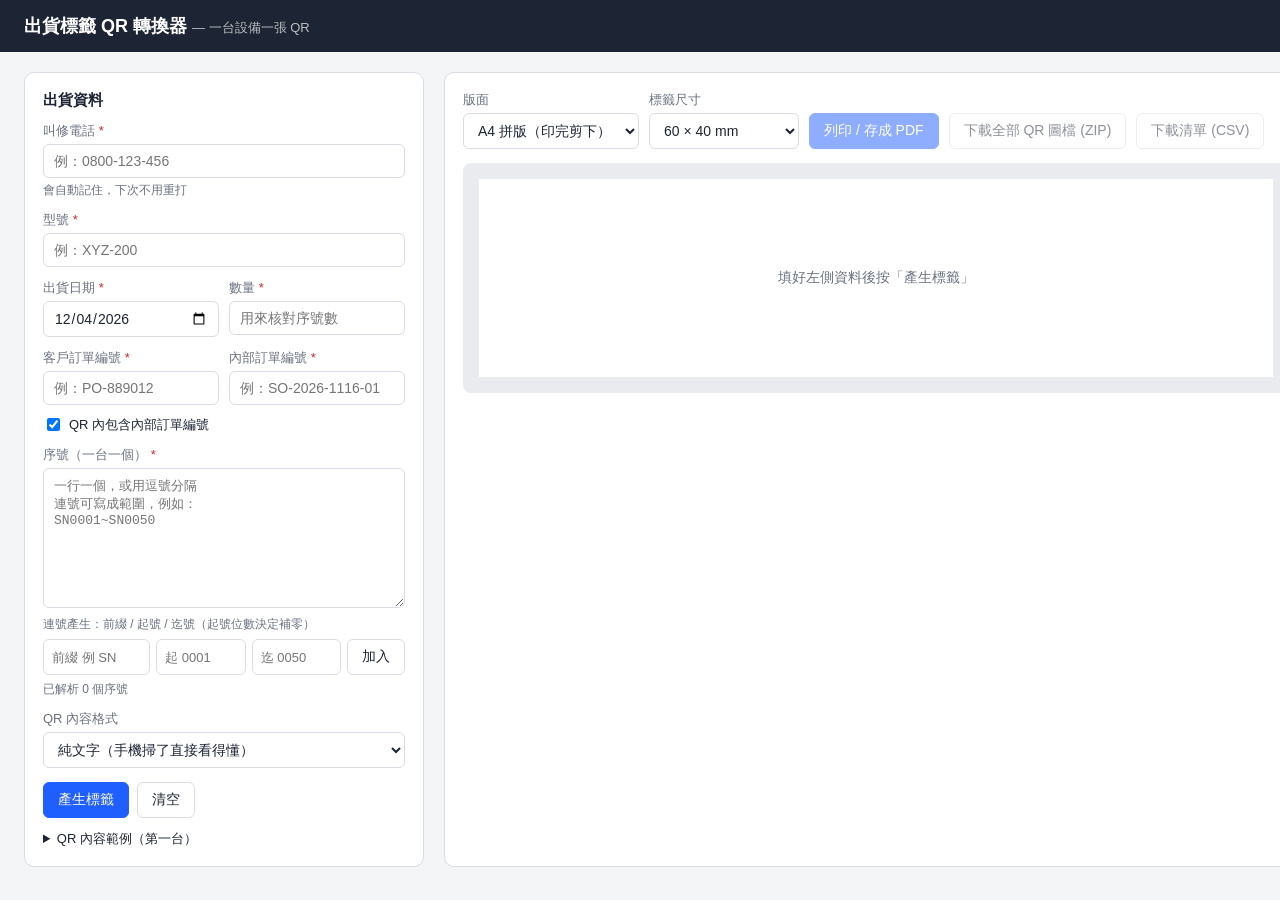
<file: index.html>
<!DOCTYPE html>
<html lang="zh-Hant">
<head>
<meta charset="UTF-8">
<meta name="viewport" content="width=device-width, initial-scale=1">
<title>出貨標籤 QR 轉換器</title>
<script src="vendor/qrcode.js"></script>
<style>
  :root {
    --bg: #f4f5f7; --card: #fff; --ink: #1d2433; --muted: #6b7280;
    --line: #d9dde3; --accent: #1f5eff; --err: #c62828; --warn: #b26a00; --ok: #2e7d32;
  }
  * { box-sizing: border-box; }
  body { margin: 0; font-family: -apple-system, "PingFang TC", "Noto Sans TC", "Microsoft JhengHei", sans-serif;
         background: var(--bg); color: var(--ink); }
  header { padding: 14px 24px; background: var(--ink); color: #fff; }
  header h1 { margin: 0; font-size: 18px; font-weight: 600; }
  main { display: grid; grid-template-columns: 400px 1fr; gap: 20px; padding: 20px 24px; }
  @media (max-width: 980px) { main { grid-template-columns: 1fr; } }
  .card { background: var(--card); border: 1px solid var(--line); border-radius: 10px; padding: 18px; }
  .card h2 { margin: 0 0 6px; font-size: 15px; }
  label { display: block; font-size: 13px; color: var(--muted); margin: 12px 0 4px; }
  label .req { color: var(--err); }
  input, textarea, select { width: 100%; padding: 8px 10px; font-size: 14px; border: 1px solid var(--line);
         border-radius: 6px; font-family: inherit; background: #fff; color: var(--ink); }
  textarea { min-height: 140px; font-family: ui-monospace, Menlo, Consolas, monospace; font-size: 13px; }
  .row { display: grid; grid-template-columns: 1fr 1fr; gap: 10px; }
  .hint { font-size: 12px; color: var(--muted); margin-top: 4px; }
  .range { display: grid; grid-template-columns: 1.2fr 1fr 1fr auto; gap: 6px; margin-top: 6px; }
  .range input { font-size: 13px; padding: 6px 8px; }
  button { padding: 8px 14px; font-size: 14px; border-radius: 6px; border: 1px solid var(--line);
           background: #fff; cursor: pointer; font-family: inherit; color: var(--ink); }
  button.primary { background: var(--accent); color: #fff; border-color: var(--accent); }
  button:disabled { opacity: .5; cursor: not-allowed; }
  .btns { display: flex; flex-wrap: wrap; gap: 8px; margin-top: 14px; }
  .msgs { margin-top: 12px; font-size: 13px; }
  .msgs div { padding: 6px 10px; border-radius: 6px; margin-bottom: 6px; }
  .msgs .e { background: #fdecea; color: var(--err); }
  .msgs .w { background: #fff4e5; color: var(--warn); }
  .msgs .o { background: #edf7ed; color: var(--ok); }
  .check { display: flex; gap: 6px; align-items: center; font-size: 13px; color: var(--ink); margin-top: 10px; }
  .check input { width: auto; }
  .meta { font-size: 12px; color: var(--muted); margin-top: 6px; }
  .toolbar { display: flex; flex-wrap: wrap; gap: 10px; align-items: end; margin-bottom: 14px; }
  .toolbar > div { min-width: 150px; }
  .toolbar label { margin-top: 0; }
  details { margin-top: 12px; font-size: 13px; }
  details pre { background: #f7f8fa; border: 1px solid var(--line); border-radius: 6px; padding: 8px;
                white-space: pre-wrap; word-break: break-all; font-size: 12px; }

  /* ===== 列印區 ===== */
  .sheet-wrap { background: #e9ebef; border-radius: 8px; padding: 16px; overflow: auto; }
  .sheet { background: #fff; color: #000; width: 210mm; margin: 0 auto; padding: 8mm; }
  .empty { color: var(--muted); font-size: 14px; padding: 60px 20px; text-align: center; }

  /* ===== 小長方形標籤 ===== */
  .tags { display: flex; flex-wrap: wrap; gap: 3mm; }
  .tag { width: var(--lw); height: var(--lh); border: .3mm solid #000; display: flex; overflow: hidden;
         break-inside: avoid; page-break-inside: avoid; background: #fff; font-size: var(--fs); }
  .tag .qr { flex: none; width: var(--qw); height: 100%; display: flex; align-items: center; justify-content: center;
             border-right: .3mm solid #000; padding: .8mm; }
  .tag .qr svg { width: 100%; height: auto; max-height: 100%; display: block; }
  .tag table { flex: 1; min-width: 0; border-collapse: collapse; table-layout: fixed; height: 100%; }
  .tag td { border-bottom: .2mm solid #000; padding: 0 .9mm; white-space: nowrap; overflow: hidden;
            text-overflow: ellipsis; line-height: 1.15; vertical-align: middle; }
  .tag tr:last-child td { border-bottom: 0; }
  .tag td.k { width: var(--kw); background: #eee; color: #222; border-right: .2mm solid #000; font-size: .92em; }
  .tag tr.sn td.v { font-weight: 700; font-family: ui-monospace, Menlo, Consolas, monospace; font-size: 1.12em; }
  .tag tr.tel td { font-weight: 700; }

  .sheet.single { width: auto; background: none; padding: 0; }
  .sheet.single .tags { flex-direction: column; align-items: center; }

  @media print {
    body { background: #fff; }
    header, .no-print { display: none !important; }
    main { display: block; padding: 0; }
    .card { border: 0; padding: 0; background: none; }
    .sheet-wrap { padding: 0; background: none; overflow: visible; }
    .sheet { width: auto; margin: 0; padding: 0; }
    .sheet.single .tags { display: block; }
    .sheet.single .tag { border: 0; page-break-after: always; break-after: page; }
    * { -webkit-print-color-adjust: exact; print-color-adjust: exact; }
  }
</style>
<style id="pageStyle">@media print { @page { size: A4; margin: 8mm; } }</style>
</head>
<body>
<header class="no-print"><h1>出貨標籤 QR 轉換器 <span style="font-weight:400;font-size:13px;opacity:.7">— 一台設備一張 QR</span></h1></header>
<main>
  <section class="card no-print">
    <h2>出貨資料</h2>

    <label>叫修電話 <span class="req">*</span></label>
    <input id="tel" placeholder="例：0800-123-456">
    <div class="hint">會自動記住，下次不用重打</div>

    <label>型號 <span class="req">*</span></label>
    <input id="model" placeholder="例：XYZ-200">

    <div class="row">
      <div>
        <label>出貨日期 <span class="req">*</span></label>
        <input id="shipDate" type="date">
      </div>
      <div>
        <label>數量 <span class="req">*</span></label>
        <input id="qty" type="number" min="1" step="1" placeholder="用來核對序號數">
      </div>
    </div>

    <div class="row">
      <div>
        <label>客戶訂單編號 <span class="req">*</span></label>
        <input id="custPo" placeholder="例：PO-889012">
      </div>
      <div>
        <label>內部訂單編號 <span class="req">*</span></label>
        <input id="intPo" placeholder="例：SO-2026-1116-01">
      </div>
    </div>
    <label class="check"><input type="checkbox" id="showInt" checked> QR 內包含內部訂單編號</label>

    <label>序號（一台一個） <span class="req">*</span></label>
    <textarea id="serials" placeholder="一行一個，或用逗號分隔&#10;連號可寫成範圍，例如：&#10;SN0001~SN0050"></textarea>
    <div class="hint">連號產生：前綴 / 起號 / 迄號（起號位數決定補零）</div>
    <div class="range">
      <input id="rPrefix" placeholder="前綴 例 SN">
      <input id="rStart" placeholder="起 0001">
      <input id="rEnd" placeholder="迄 0050">
      <button id="rAdd" type="button">加入</button>
    </div>
    <div class="meta" id="snCount">已解析 0 個序號</div>

    <label>QR 內容格式</label>
    <select id="fmt">
      <option value="text">純文字（手機掃了直接看得懂）</option>
      <option value="json">JSON（給系統讀取）</option>
    </select>

    <div class="btns">
      <button class="primary" id="gen" type="button">產生標籤</button>
      <button id="clear" type="button">清空</button>
    </div>
    <div class="msgs" id="msgs"></div>
    <details>
      <summary>QR 內容範例（第一台）</summary>
      <pre id="sample">—</pre>
    </details>
  </section>

  <section class="card">
    <div class="toolbar no-print">
      <div>
        <label>版面</label>
        <select id="layout">
          <option value="grid">A4 拼版（印完剪下）</option>
          <option value="single">標籤機（一張一頁）</option>
        </select>
      </div>
      <div>
        <label>標籤尺寸</label>
        <select id="lsize">
          <option value="60x30">60 × 30 mm</option>
          <option value="60x40" selected>60 × 40 mm</option>
          <option value="70x40">70 × 40 mm</option>
          <option value="80x50">80 × 50 mm</option>
          <option value="50x30">50 × 30 mm</option>
        </select>
      </div>
      <button class="primary" id="print" disabled>列印 / 存成 PDF</button>
      <button id="dlZip" disabled>下載全部 QR 圖檔 (ZIP)</button>
      <button id="dlCsv" disabled>下載清單 (CSV)</button>
    </div>
    <div class="sheet-wrap"><div class="sheet" id="sheet"><div class="empty">填好左側資料後按「產生標籤」</div></div></div>
  </section>
</main>

<script>
(() => {
  qrcode.stringToBytes = qrcode.stringToBytesFuncs['UTF-8'];
  const $ = id => document.getElementById(id);
  let devices = [];   // [{ no, sn, payload, qr }]
  let shared = null;  // 共用欄位

  const todayStr = () => {
    const d = new Date(), p = n => String(n).padStart(2, '0');
    return `${d.getFullYear()}-${p(d.getMonth() + 1)}-${p(d.getDate())}`;
  };
  $('shipDate').value = todayStr();
  try { $('tel').value = localStorage.getItem('shipqr.tel') || ''; } catch {}

  // ---------- 序號解析 ----------
  function expandRange(token) {
    const m = token.match(/^(.*?)(\d+)\s*~\s*(.*?)(\d+)(.*)$/);
    if (!m) throw new Error(`無法解析範圍「${token}」`);
    const [, p1, a, p2, b, suffix] = m;
    if (p2 && p2 !== p1) throw new Error(`範圍「${token}」前後前綴不一致`);
    const s = parseInt(a, 10), e = parseInt(b, 10);
    if (e < s) throw new Error(`範圍「${token}」迄號小於起號`);
    if (e - s >= 5000) throw new Error(`範圍「${token}」超過 5000 台，請分批`);
    const out = [];
    for (let i = s; i <= e; i++) out.push(p1 + String(i).padStart(a.length, '0') + suffix);
    return out;
  }
  function parseSerials(text) {
    const out = [];
    for (const t of text.split(/[\n,，;；\t]+/).map(t => t.trim()).filter(Boolean))
      t.includes('~') ? out.push(...expandRange(t)) : out.push(t);
    return out;
  }
  function updateCount() {
    try { $('snCount').textContent = `已解析 ${parseSerials($('serials').value).length} 個序號`; }
    catch (e) { $('snCount').textContent = e.message; }
  }
  $('serials').addEventListener('input', updateCount);
  $('rAdd').onclick = () => {
    const p = $('rPrefix').value.trim(), a = $('rStart').value.trim(), b = $('rEnd').value.trim();
    if (!/^\d+$/.test(a) || !/^\d+$/.test(b)) { showMsgs([['e', '起號與迄號必須是數字']]); return; }
    const ta = $('serials');
    ta.value = (ta.value.trim() ? ta.value.trim() + '\n' : '') + `${p}${a}~${p}${b.padStart(a.length, '0')}`;
    updateCount();
  };

  function showMsgs(list) {
    $('msgs').innerHTML = '';
    for (const [k, t] of list) { const d = document.createElement('div'); d.className = k; d.textContent = t; $('msgs').appendChild(d); }
  }

  // ---------- QR ----------
  function payloadFor(s, sn) {
    if ($('fmt').value === 'json') {
      const o = { v: 1, model: s.model, sn, ship_date: s.shipDate, cust_po: s.custPo };
      if (s.showInt) o.int_po = s.intPo;
      o.service_tel = s.tel;
      return JSON.stringify(o);
    }
    const lines = [`型號:${s.model}`, `序號:${sn}`, `出貨日期:${s.shipDate}`, `客戶訂單:${s.custPo}`];
    if (s.showInt) lines.push(`內部訂單:${s.intPo}`);
    lines.push(`叫修電話:${s.tel}`);
    return lines.join('\n');
  }
  function makeQr(text) { const q = qrcode(0, 'M'); q.addData(text, 'Byte'); q.make(); return q; }
  function qrSvg(qr, margin = 2) {
    const n = qr.getModuleCount(), size = n + margin * 2;
    let d = '';
    for (let r = 0; r < n; r++) for (let c = 0; c < n; c++)
      if (qr.isDark(r, c)) d += `M${c + margin},${r + margin}h1v1h-1z`;
    return `<svg xmlns="http://www.w3.org/2000/svg" viewBox="0 0 ${size} ${size}" shape-rendering="crispEdges">` +
           `<rect width="${size}" height="${size}" fill="#fff"/><path d="${d}" fill="#000"/></svg>`;
  }
  function qrPngBytes(qr, px = 10, margin = 4) {
    const n = qr.getModuleCount(), size = (n + margin * 2) * px;
    const cv = document.createElement('canvas'); cv.width = cv.height = size;
    const ctx = cv.getContext('2d');
    ctx.fillStyle = '#fff'; ctx.fillRect(0, 0, size, size); ctx.fillStyle = '#000';
    for (let r = 0; r < n; r++) for (let c = 0; c < n; c++)
      if (qr.isDark(r, c)) ctx.fillRect((c + margin) * px, (r + margin) * px, px, px);
    return new Promise(res => cv.toBlob(b => b.arrayBuffer().then(ab => res(new Uint8Array(ab))), 'image/png'));
  }

  // ---------- 產生 ----------
  function generate() {
    const errs = [];
    const s = {
      tel: $('tel').value.trim(), model: $('model').value.trim(), shipDate: $('shipDate').value,
      custPo: $('custPo').value.trim(), intPo: $('intPo').value.trim(), showInt: $('showInt').checked,
    };
    const qty = $('qty').value.trim();
    if (!s.tel) errs.push('請填寫叫修電話');
    if (!s.model) errs.push('請填寫型號');
    if (!/^\d{4}-\d{2}-\d{2}$/.test(s.shipDate)) errs.push('請選擇出貨日期');
    if (!s.custPo) errs.push('請填寫客戶訂單編號');
    if (!s.intPo) errs.push('請填寫內部訂單編號');
    if (!/^\d+$/.test(qty) || +qty < 1) errs.push('數量必須是正整數');
    let serials = [];
    try { serials = parseSerials($('serials').value); } catch (e) { errs.push(e.message); }
    if (!serials.length) errs.push('請填寫序號');
    const seen = new Set(), dup = new Set();
    serials.forEach(x => seen.has(x) ? dup.add(x) : seen.add(x));
    if (dup.size) errs.push(`序號重複：${[...dup].slice(0, 5).join(', ')}${dup.size > 5 ? ' …' : ''}`);
    if (serials.length && /^\d+$/.test(qty) && serials.length !== +qty)
      errs.push(`序號數量（${serials.length}）與出貨數量（${qty}）不符`);
    if (errs.length) { showMsgs(errs.map(e => ['e', e])); return; }

    try { localStorage.setItem('shipqr.tel', s.tel); } catch {}
    shared = s;
    devices = serials.map((sn, i) => { const payload = payloadFor(s, sn); return { no: i + 1, sn, payload, qr: makeQr(payload) }; });
    $('sample').textContent = devices[0].payload;
    render();
    showMsgs([['o', `已產生 ${devices.length} 張獨立 QR（每台設備一張）`]]);
    ['print', 'dlZip', 'dlCsv'].forEach(id => $(id).disabled = false);
  }
  $('gen').onclick = generate;

  // ---------- 排版 ----------
  const el = (tag, cls, text) => { const e = document.createElement(tag); if (cls) e.className = cls; if (text != null) e.textContent = text; return e; };

  function tagNode(d) {
    const t = el('div', 'tag');
    const q = el('div', 'qr'); q.innerHTML = qrSvg(d.qr, 1); t.appendChild(q);
    const tb = el('table'), body = el('tbody');
    const add = (k, v, cls) => {
      const tr = el('tr', cls);
      tr.appendChild(el('td', 'k', k));
      const td = el('td', 'v', v); td.title = v; tr.appendChild(td);
      body.appendChild(tr);
    };
    add('序號', d.sn, 'sn');
    add('型號', shared.model);
    add('叫修電話', shared.tel, 'tel');
    tb.appendChild(body); t.appendChild(tb);
    return t;
  }

  function render() {
    const sheet = $('sheet'), layout = $('layout').value;
    const [lw, lh] = $('lsize').value.split('x').map(Number);
    $('pageStyle').textContent = layout === 'single'
      ? `@media print { @page { size: ${lw}mm ${lh}mm; margin: 0; } }`
      : `@media print { @page { size: A4; margin: 8mm; } }`;
    // 依標籤尺寸算 QR 寬、字級
    const rows = 3; // 標籤只顯示：序號、型號、叫修電話（其餘只放在 QR 內）
    const qw = Math.min(lh, lw * 0.45);
    const fs = Math.min((lh / rows) * 0.3, (lw - qw) / 14);
    sheet.style.setProperty('--lw', lw + 'mm');
    sheet.style.setProperty('--lh', lh + 'mm');
    sheet.style.setProperty('--qw', qw.toFixed(2) + 'mm');
    sheet.style.setProperty('--fs', fs.toFixed(2) + 'mm');
    sheet.style.setProperty('--kw', (fs * 4.4).toFixed(2) + 'mm');
    if (!devices.length) return;
    sheet.innerHTML = '';
    sheet.className = 'sheet' + (layout === 'single' ? ' single' : '');
    const wrap = el('div', 'tags');
    devices.forEach(d => wrap.appendChild(tagNode(d)));
    sheet.appendChild(wrap);
  }
  ['layout', 'lsize'].forEach(id => $(id).onchange = render);

  // ---------- 匯出 ----------
  const safe = s => String(s).replace(/[\\/:*?"<>|\s]+/g, '_');
  function download(blob, name) {
    const a = document.createElement('a'); a.href = URL.createObjectURL(blob); a.download = name;
    document.body.appendChild(a); a.click(); a.remove(); setTimeout(() => URL.revokeObjectURL(a.href), 2000);
  }
  $('print').onclick = () => window.print();

  $('dlCsv').onclick = () => {
    const q = v => `"${String(v).replace(/"/g, '""')}"`;
    const head = ['#', '序號', '型號', '出貨日期', '客戶訂單編號', '內部訂單編號', '叫修電話', 'QR內容'];
    const rows = devices.map(d => [d.no, d.sn, shared.model, shared.shipDate, shared.custPo, shared.intPo, shared.tel, d.payload].map(q).join(','));
    download(new Blob(['﻿' + [head.map(q).join(','), ...rows].join('\r\n')], { type: 'text/csv' }),
      `出貨清單_${safe(shared.intPo)}_${shared.shipDate}.csv`);
  };

  // 簡易 ZIP（不壓縮，store）
  const crcTable = (() => { const t = new Uint32Array(256); for (let n = 0; n < 256; n++) { let c = n; for (let k = 0; k < 8; k++) c = c & 1 ? 0xEDB88320 ^ (c >>> 1) : c >>> 1; t[n] = c >>> 0; } return t; })();
  const crc32 = b => { let c = 0xFFFFFFFF; for (let i = 0; i < b.length; i++) c = crcTable[(c ^ b[i]) & 0xFF] ^ (c >>> 8); return (c ^ 0xFFFFFFFF) >>> 0; };
  function makeZip(files) {
    const enc = new TextEncoder(), parts = [], central = []; let offset = 0;
    for (const f of files) {
      const name = enc.encode(f.name), crc = crc32(f.data), sz = f.data.length;
      const lh = new DataView(new ArrayBuffer(30));
      lh.setUint32(0, 0x04034b50, true); lh.setUint16(4, 20, true); lh.setUint16(6, 0x0800, true);
      lh.setUint32(14, crc, true); lh.setUint32(18, sz, true); lh.setUint32(22, sz, true); lh.setUint16(26, name.length, true);
      parts.push(new Uint8Array(lh.buffer), name, f.data);
      const ch = new DataView(new ArrayBuffer(46));
      ch.setUint32(0, 0x02014b50, true); ch.setUint16(4, 20, true); ch.setUint16(6, 20, true); ch.setUint16(8, 0x0800, true);
      ch.setUint32(16, crc, true); ch.setUint32(20, sz, true); ch.setUint32(24, sz, true); ch.setUint16(28, name.length, true);
      ch.setUint32(42, offset, true);
      central.push(new Uint8Array(ch.buffer), name);
      offset += 30 + name.length + sz;
    }
    const cdSize = central.reduce((a, b) => a + b.length, 0);
    const end = new DataView(new ArrayBuffer(22));
    end.setUint32(0, 0x06054b50, true); end.setUint16(8, files.length, true); end.setUint16(10, files.length, true);
    end.setUint32(12, cdSize, true); end.setUint32(16, offset, true);
    return new Blob([...parts, ...central, new Uint8Array(end.buffer)], { type: 'application/zip' });
  }
  $('dlZip').onclick = async () => {
    $('dlZip').disabled = true; $('dlZip').textContent = '打包中…';
    const files = [];
    for (const d of devices) files.push({ name: `${safe(d.sn)}.png`, data: await qrPngBytes(d.qr) });
    download(makeZip(files), `QR_${safe(shared.intPo)}_${shared.shipDate}.zip`);
    $('dlZip').disabled = false; $('dlZip').textContent = '下載全部 QR 圖檔 (ZIP)';
  };

  $('clear').onclick = () => {
    ['model', 'qty', 'custPo', 'intPo', 'serials', 'rPrefix', 'rStart', 'rEnd'].forEach(id => $(id).value = '');
    $('shipDate').value = todayStr(); updateCount(); showMsgs([]);
  };
  render();
})();
</script>
</body>
</html>
</file>
